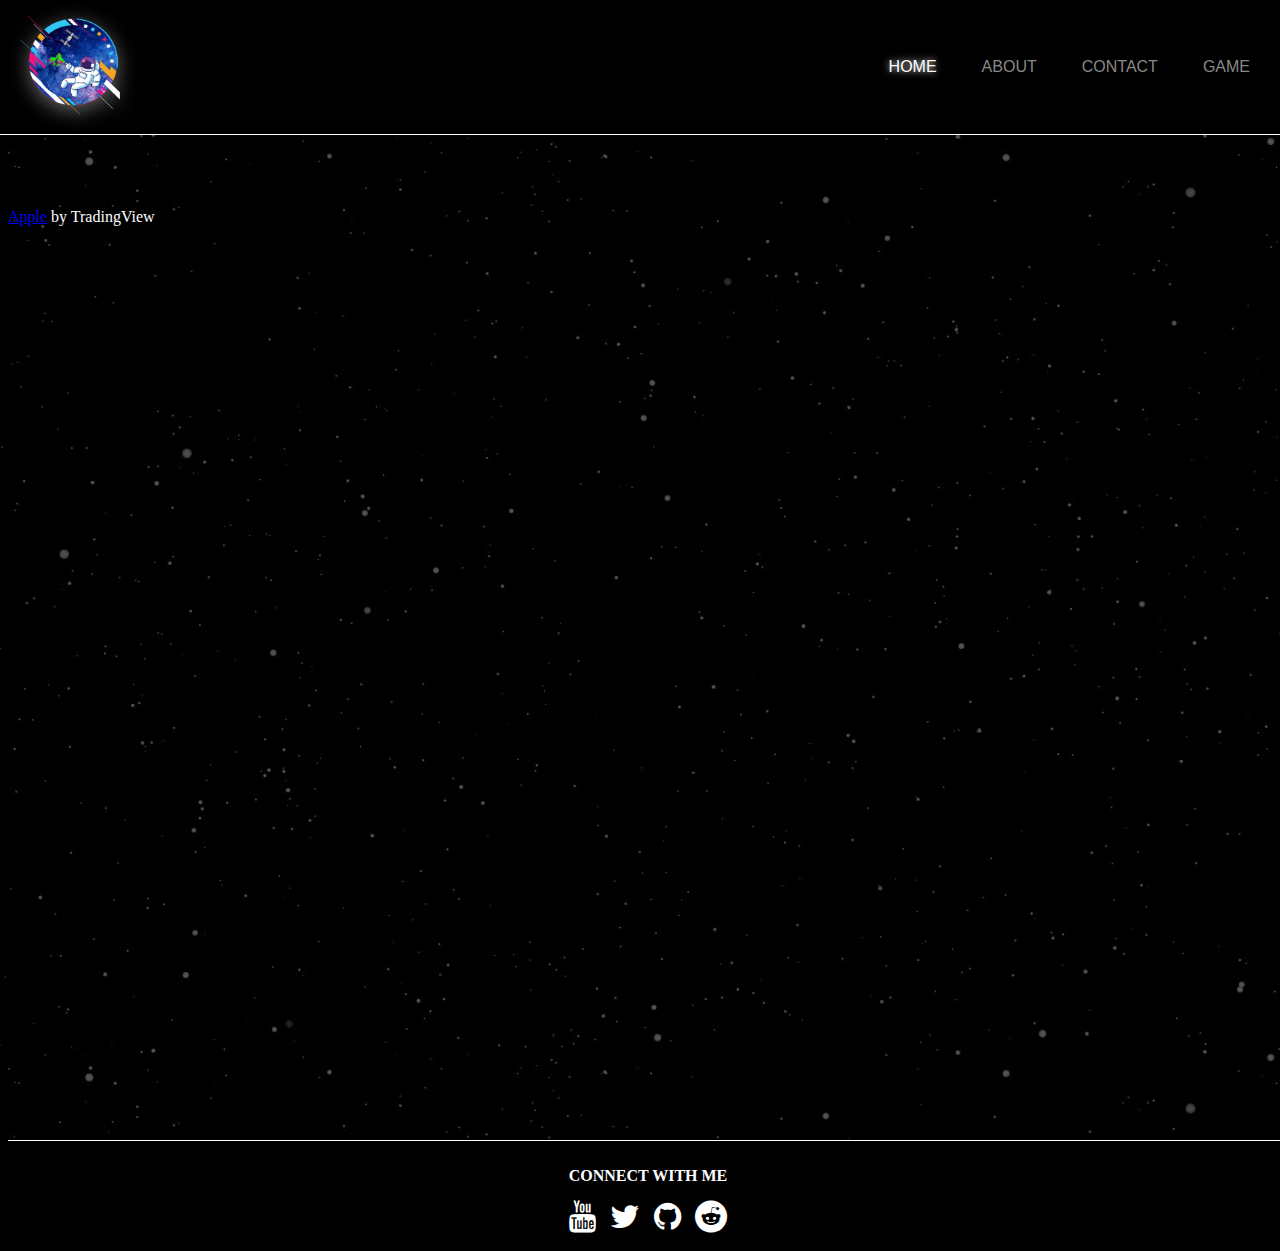
<file: index.html>
<!DOCTYPE html> 
<html>
<head>
    <meta charset="utf-8">
    <meta name="viewport" content="width=device-width, initial-scale=1">
    <title>Tic-Tac-Toe</title>
    <link rel="stylesheet" type="text/css" href="styles.css" />
    <link rel="icon" type="image/x-icon" href="Space_Logo.png">
    <link rel="preconnect" href="https://fonts.googleapis.com"> 
<link rel="preconnect" href="https://fonts.gstatic.com" crossorigin> 
<link href="https://fonts.googleapis.com/css2?family=Finger+Paint&display=swap" rel="stylesheet">
    <link rel="stylesheet" href="https://maxcdn.bootstrapcdn.com/font-awesome/4.4.0/css/font-awesome.min.css">
</head>
<body>
<div class="grid">
    <header>
        <nav class="nav">
      <div class="container">
        <div class="logo"><a href="index.html"><img src="Space_Logo.png"></img></a></div>
        <ul>
          <li><a href="index.html" class="current_page">Home</a></li>
          <li><a href="about.html" id="page">About</a></li>
          <li><a href="contact.html" id="page">Contact</a></li>
          <li><a href="game.html" id="page">Game</a></li>
        </ul>
      </div>
    </nav>
    </header>

    <main>
          <!-- TradingView Widget BEGIN -->
<!-- TradingView Widget BEGIN -->
<div class="tradingview-widget-container">
  <div id="tradingview_4fe66"></div>
  <div class="tradingview-widget-copyright"><a href="https://www.tradingview.com/symbols/AAPL/" rel="noopener" target="_blank"><span class="blue-text">Apple</span></a> by TradingView</div>
  <script type="text/javascript" src="https://s3.tradingview.com/tv.js"></script>
  <script type="text/javascript">
  new TradingView.MediumWidget(
  {
  "symbols": [
    [
      "Apple",
      "AAPL|1D"
    ],
    [
      "Google",
      "GOOGL|1D"
    ],
    [
      "Microsoft",
      "MSFT|1D"
    ],
    [
      "BTC/USDT",
      "BINANCE:BTCUSDT|1D"
    ],
    [
      "ETH/USDT",
      "BINANCE:ETHUSDT|1D"
    ]
  ],
  "chartOnly": false,
  "width": "100%",
  "height": "100%",
  "locale": "en",
  "colorTheme": "dark",
  "autosize": true,
  "showVolume": false,
  "hideDateRanges": false,
  "hideMarketStatus": false,
  "hideSymbolLogo": false,
  "scalePosition": "right",
  "scaleMode": "Normal",
  "fontFamily": "-apple-system, BlinkMacSystemFont, Trebuchet MS, Roboto, Ubuntu, sans-serif",
  "fontSize": "10",
  "noTimeScale": false,
  "valuesTracking": "1",
  "changeMode": "price-and-percent",
  "chartType": "line",
  "container_id": "tradingview_4fe66"
}
  );
  </script>
</div>
<!-- TradingView Widget END -->

    </main>
    <footer>
      <div class="footer">
        <p>CONNECT WITH ME</p>
        <div class="social-links">
          <span><a href="https://www.youtube.com"><i class="fa fa-youtube fa-2x"></i></a></span>
          <span><a href="https://twitter.com"><i class="fa fa-twitter fa-2x"></i></a></span>
          <span><a href="https://github.com/R1k1fly"><i class="fa fa-github fa-2x"></i></a></span>
          <span><a href="https://www.reddit.com"><i class="fa fa-reddit fa-2x"></i></a></span>
        </div>
      </div>
    </div>
 </footer> 
</div>
</body>
</html>
</file>
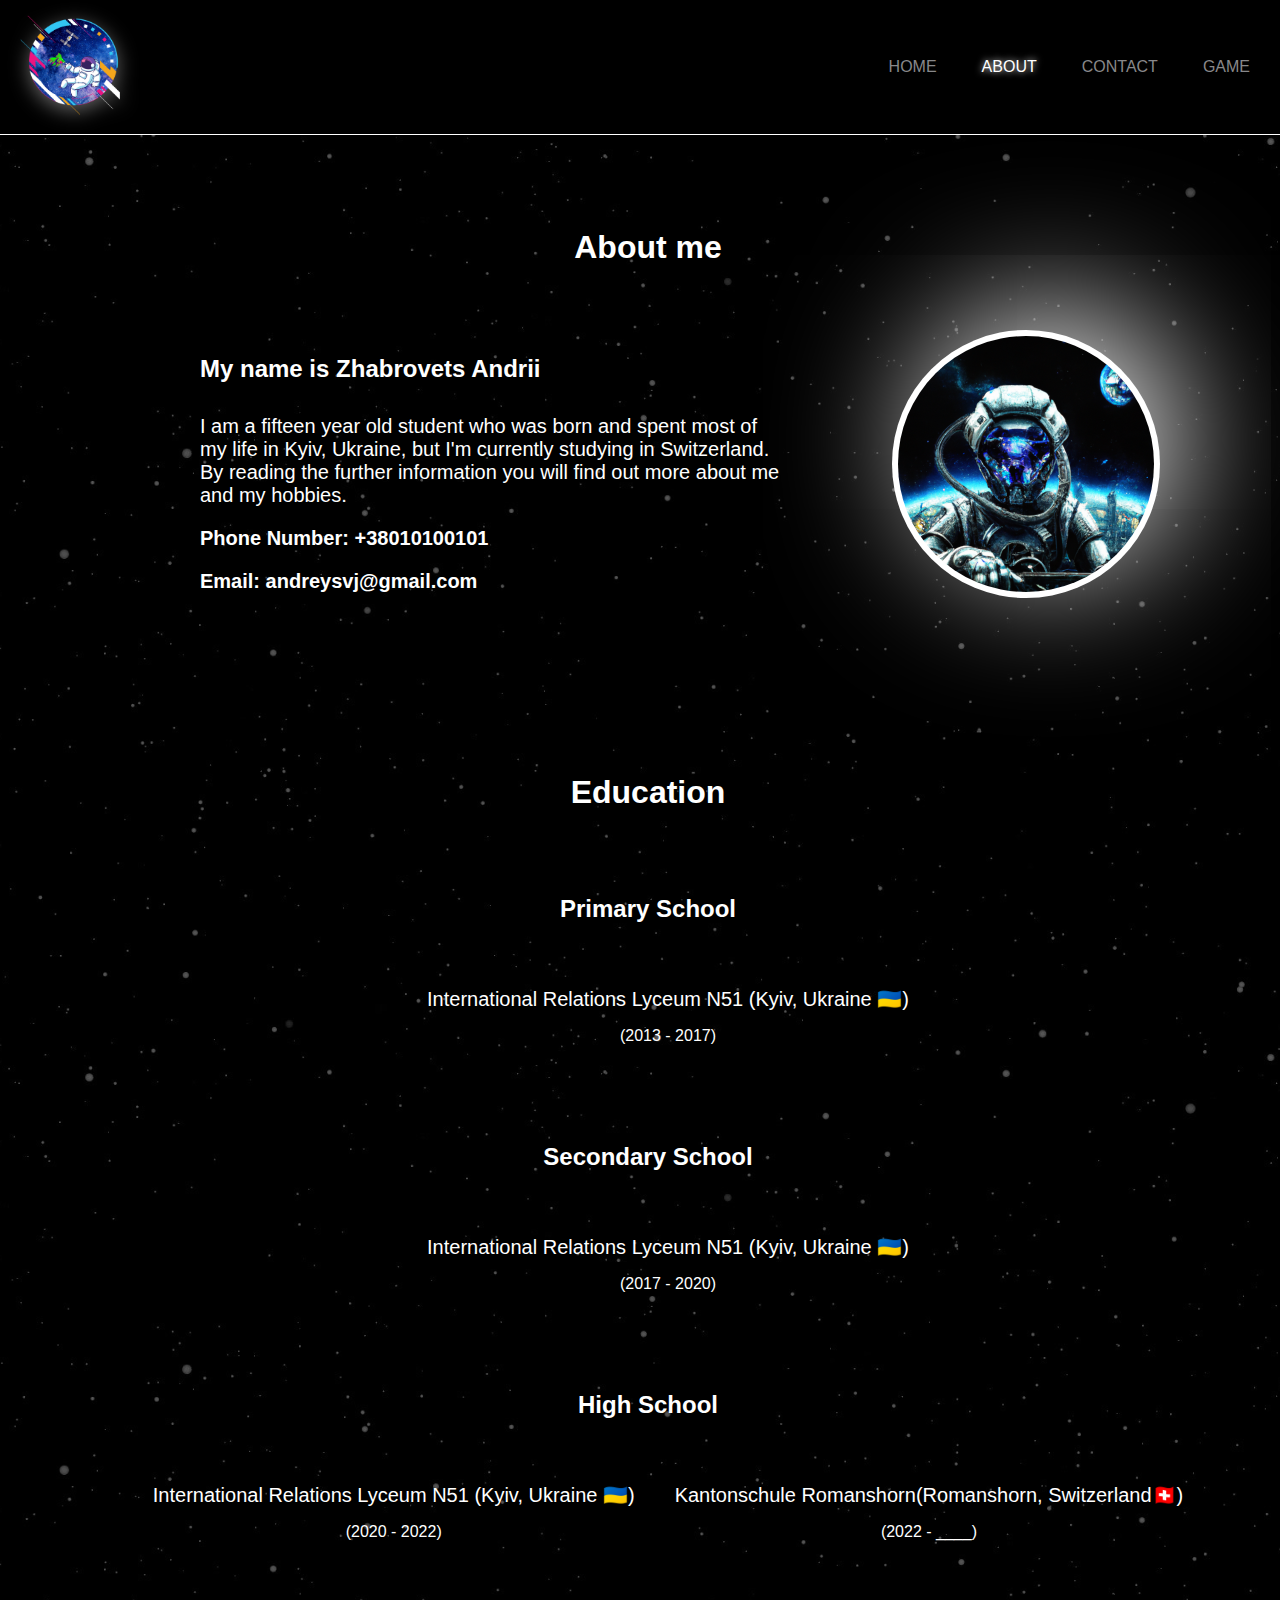
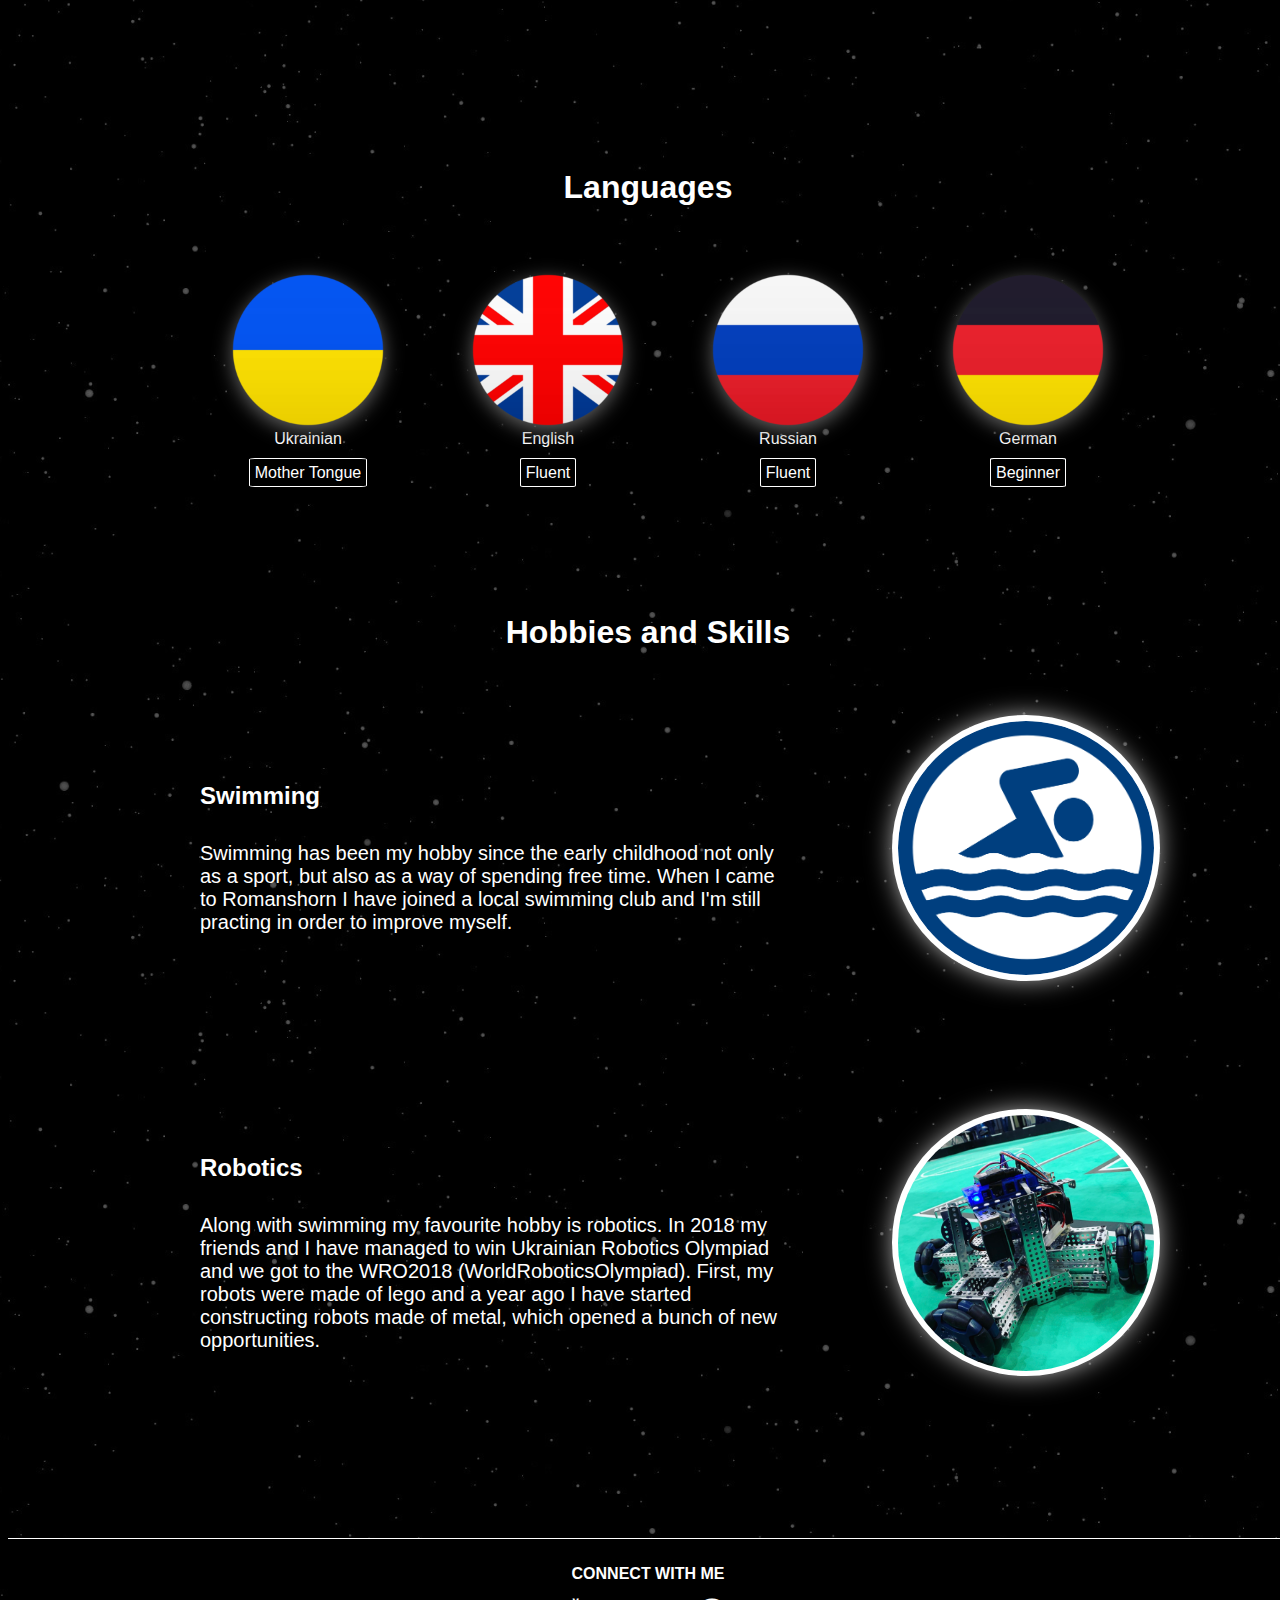
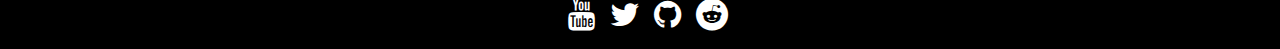
<file: about.html>
<!-- fantacydesigns.com-->
<!-- fantacy Designs Free Templets  -->
<!DOCTYPE html>
<html lang="en">
  <head>
    <meta charset="UTF-8" />
    <meta name="viewport" content="width=device-width, initial-scale=1.0" />
    <link rel="stylesheet" href="styles(about).css" />
    <link rel="stylesheet" href="https://maxcdn.bootstrapcdn.com/font-awesome/4.4.0/css/font-awesome.min.css">
    <title>Tic-Tact-Toe</title>
  </head>
<body>

 <header>
        <nav class="nav">
      <div class="container">
        <div class="logo"><a href="index.html"><img src="Space_Logo.png"></img></a></div>
        <ul>
          <li><a href="index.html" id="page">Home</a></li>
          <li><a href="about.html" class="current_page">About</a></li>
          <li><a href="contact.html" id="page">Contact</a></li>
          <li><a href="game.html" id="page">Game</a></li>
        </ul>
      </div>
    </nav>
    </header>

<div class="grid">
   

<main>
        <h1 id="label">About me</h1>
        <section id="intro" class="main">
                <div class="spotlight">
                  <div class="content">
                    <header class="about-header">
                      <h2>My name is Zhabrovets Andrii</h2>
                    </header>
                    <p>I am a fifteen year old student who was born and spent most of my life in Kyiv, Ukraine, but I'm currently studying in Switzerland. By reading the further information you will find out more about me and my hobbies.</p>
                    <p><strong>Phone Number: +38010100101</strong></p>
                    <p><strong>Email: andreysvj@gmail.com</strong></p>

                  </div>
                  <span class="image"><img src="spaceman_1.png" alt=""/></span>
                </div>
              </section>
</main>

<educ>
  <h1 id="label">Education</h1>
   <div class="educ-content">
    <div class="educ-container">
   <line-1 id="line">
      <h2 id="label">Primary School</h2>
              <ul>
          <li><a href="https://irl51.kiev.ua">International Relations Lyceum N51 (Kyiv, Ukraine 🇺🇦)</a><p>(2013 - 2017)</p></li>
        </ul>
   </line-1 >

    <line-2 id="line">
        <h2 id="label">Secondary School</h2>
                      <ul>
          <li><a href="https://irl51.kiev.ua">International Relations Lyceum N51 (Kyiv, Ukraine 🇺🇦)</a><p>(2017 - 2020)</p></li>
        </ul>
   </line-2>

      <line-3 id="line">
          <h2 id="label">High School</h2>
                        <ul>
          <li><a href="https://irl51.kiev.ua">International Relations Lyceum N51 (Kyiv, Ukraine 🇺🇦)</a><p>(2020 - 2022)</p></li>
          <li><a href="https://www.ksr.ch">Kantonschule Romanshorn(Romanshorn, Switzerland🇨🇭)</a><p>(2022 - ____)</p></li>
        </ul>
   </line-3>
 </div>
</div>
</educ>

<lang>
  <div class="language-grid">
    <h1 id="label">Languages</h1>
     <ul class="languages">
          <li class="ua_flag"><img src="flags/flag-ukraine.png"><a href="https://irl51.kiev.ua" >Ukrainian</a><p id="level"><span>Mother Tongue</span></p></li>

          <li class="uk_flag"><img src="flags/flag-uk.png"><a href="https://irl51.kiev.ua" >English</a><p id="level"><span>Fluent</span></p></li>

          <li class="ru_flag"><img src="flags/flag-russia.png"><a href="https://irl51.kiev.ua" >Russian</a><p id="level"><span>Fluent</span></p></li>

          <li class="de_flag"><img src="flags/flag-germany.png"><a href="https://irl51.kiev.ua" >German</a><p id="level"><span>Beginner</span></p></li>
        
      </ul>
    </div>
</lang>

<hobby>
        <h1 id="label">Hobbies and Skills</h1>
        <section id="info" class="hobbies">
                <div class="skills">
                  <div class="content">
                    <header class="mini-header">
                      <h2>Swimming</h2>
                    </header>
                    <p>Swimming has been my hobby since the early childhood not only as a sport, but also as a way of spending free time. When I came to Romanshorn I have joined a local swimming club and I'm still practing in order to improve myself.</p>

                  </div>
                  <span class="image"><img src="swimming.png" alt=""/></span>
                </div>
              </section>

        <section id="info" class="hobbies">
                <div class="skills">
                  <div class="content">
                    <header class="mini-header">
                      <h2>Robotics</h2>
                    </header>
                    <p>Along with swimming my favourite hobby is robotics. In 2018 my friends and I have managed to win Ukrainian Robotics Olympiad and we got to the WRO2018 (WorldRoboticsOlympiad). First, my robots were made of lego and a year ago I have started constructing robots made of metal, which opened a bunch of new opportunities.</p>
                  </div>
                  <span class="image"><img src="robotics_2.jpg" alt=""/></span>
                </div>
              </section>
</hobby>

<footer>
      <div class="footer">
        <p>CONNECT WITH ME</p>
        <div class="social-links">
          <span><a href="https://www.youtube.com"><i class="fa fa-youtube fa-2x"></i></a></span>
          <span><a href="https://twitter.com"><i class="fa fa-twitter fa-2x"></i></a></span>
          <span><a href="https://github.com/R1k1fly"><i class="fa fa-github fa-2x"></i></a></span>
          <span><a href="https://www.reddit.com"><i class="fa fa-reddit fa-2x"></i></a></span>
        </div>
      </div>
    </div>
 </footer> 


</div>


</body>
</html>
</file>
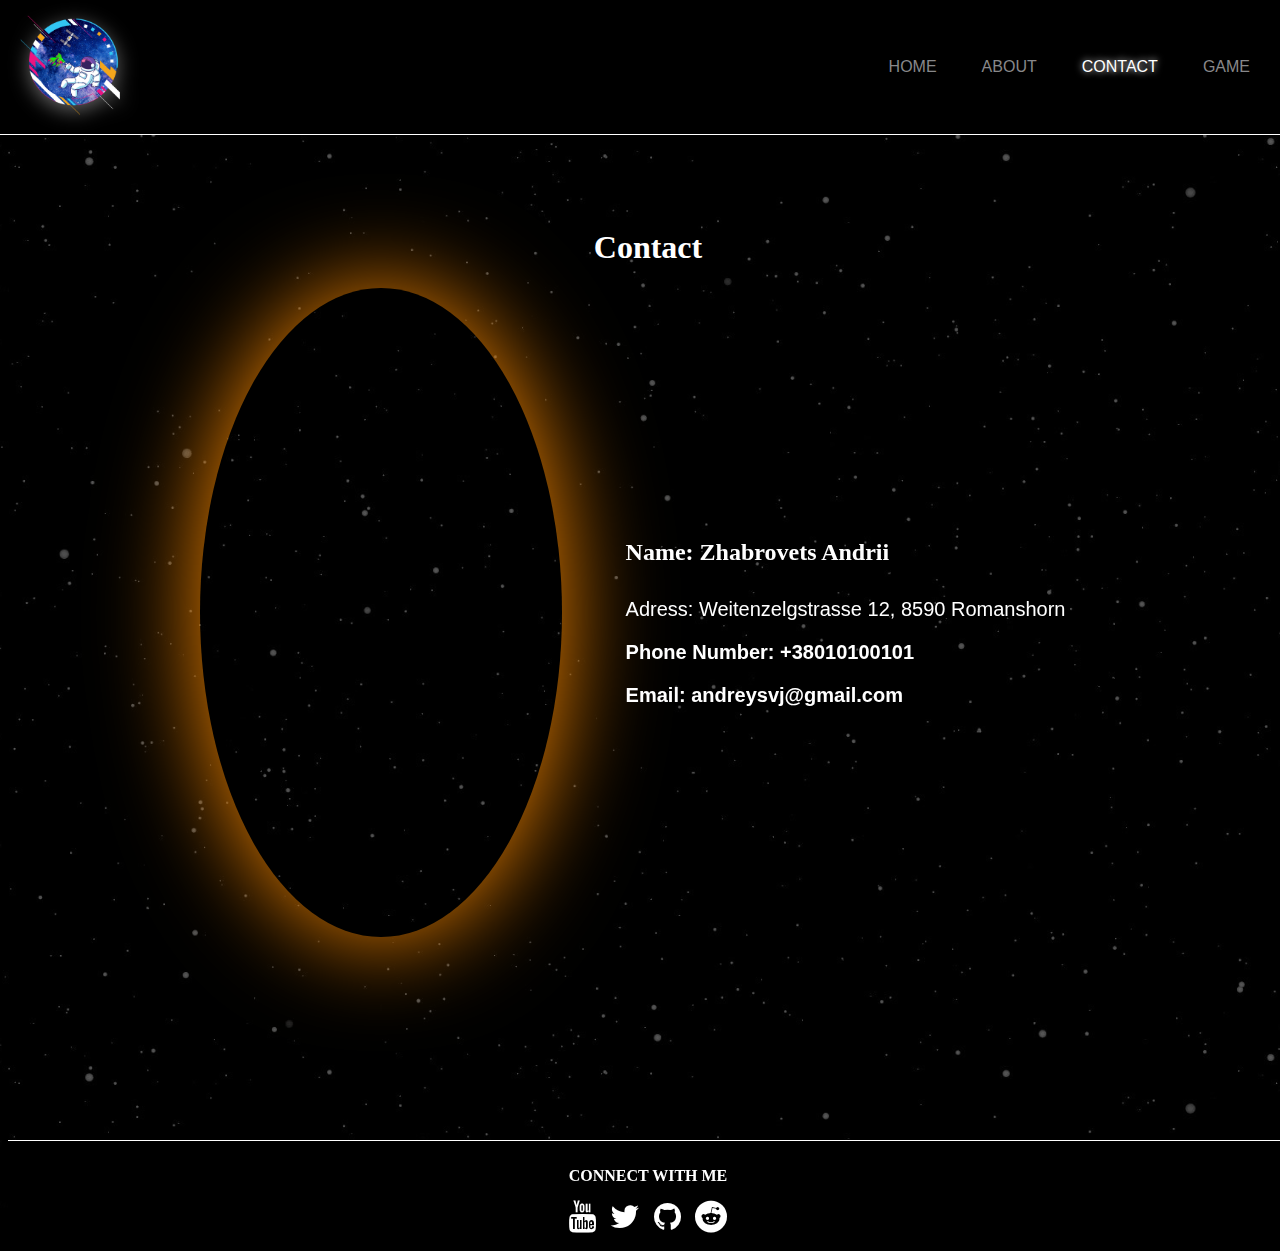
<file: contact.html>
<!DOCTYPE html> 
<html>
<head>
    <meta charset="utf-8">
    <meta name="viewport" content="width=device-width, initial-scale=1">
    <title>Tic-Tac-Toe</title>
    <link rel="stylesheet" type="text/css" href="styles(contact).css" />
    <link rel="icon" type="image/x-icon" href="Space_Logo.png">
    <link rel="preconnect" href="https://fonts.googleapis.com"> 
<link rel="preconnect" href="https://fonts.gstatic.com" crossorigin> 
<link href="https://fonts.googleapis.com/css2?family=Finger+Paint&display=swap" rel="stylesheet">
    <link rel="stylesheet" href="https://maxcdn.bootstrapcdn.com/font-awesome/4.4.0/css/font-awesome.min.css">
</head>
<body>
<div class="grid">
    <header>
        <nav class="nav">
      <div class="container">
        <div class="logo"><a href="index.html"><img src="Space_Logo.png"></img></a></div>
        <ul>
          <li><a href="index.html" id="page">Home</a></li>
          <li><a href="about.html" id="page">About</a></li>
          <li><a href="contact.html" class="current_page">Contact</a></li>
          <li><a href="game.html" id="page">Game</a></li>
        </ul>
      </div>
    </nav>
    </header>

    <main>
                <h1 id="label">Contact</h1>
        <section id="intro" class="main">
                <div class="spotlight">
                <iframe src="https://www.google.com/maps/embed?pb=!1m18!1m12!1m3!1d21537.05012594887!2d9.338382286801906!3d47.56523437494401!2m3!1f0!2f0!3f0!3m2!1i1024!2i768!4f13.1!3m3!1m2!1s0x479afd68a90ad591%3A0x1f84d64ed67113b9!2sRomanshorn!5e0!3m2!1sen!2sch!4v1669036138984!5m2!1sen!2sch" width="900" height="450" style="border:0;" allowfullscreen="" loading="lazy" referrerpolicy="no-referrer-when-downgrade"></iframe>

                  <div class="content">
                    <header class="about-header">
                      <h2>Name: Zhabrovets Andrii</h2>
                    </header>
                    <p>Adress: Weitenzelgstrasse 12, 8590 Romanshorn</p>
                    <p><strong>Phone Number: +38010100101</strong></p>
                    <p><strong>Email: andreysvj@gmail.com</strong></p>

                  </div>

                </div>
              </section>
    </main>
    <footer>
      <div class="footer">
        <p>CONNECT WITH ME</p>
        <div class="social-links">
          <span><a href="https://www.youtube.com"><i class="fa fa-youtube fa-2x"></i></a></span>
          <span><a href="https://twitter.com"><i class="fa fa-twitter fa-2x"></i></a></span>
          <span><a href="https://github.com/R1k1fly"><i class="fa fa-github fa-2x"></i></a></span>
          <span><a href="https://www.reddit.com"><i class="fa fa-reddit fa-2x"></i></a></span>
        </div>
      </div>
    </div>
 </footer> 
</div>
</body>
</html>
</file>
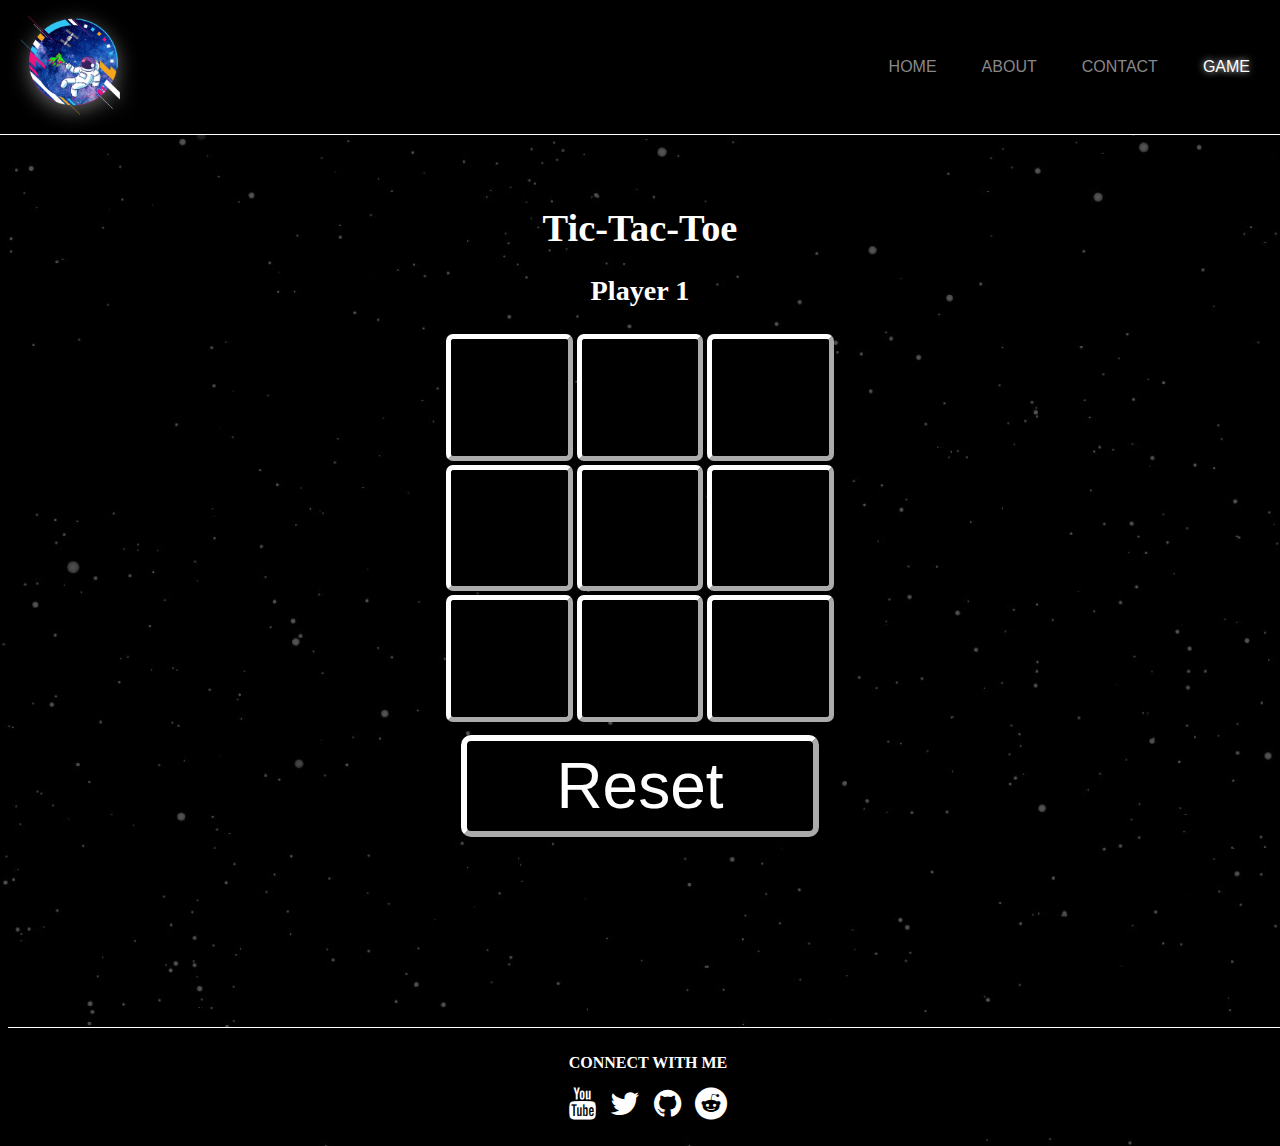
<file: game.html>
<!DOCTYPE html> 
<html>
<head>
    <meta charset="utf-8">
    <meta name="viewport" content="width=device-width, initial-scale=1">
    <title>Tic-Tac-Toe</title>
    <link rel="stylesheet" type="text/css" href="styles(game).css" />
    <link rel="icon" type="image/x-icon" href="Space_Logo.png">
    <link rel="preconnect" href="https://fonts.googleapis.com"> 
<link rel="preconnect" href="https://fonts.gstatic.com" crossorigin> 
<link href="https://fonts.googleapis.com/css2?family=Finger+Paint&display=swap" rel="stylesheet">
    <link rel="stylesheet" href="https://maxcdn.bootstrapcdn.com/font-awesome/4.4.0/css/font-awesome.min.css">
</head>
<body>

<header>
<nav class="nav">
      <div class="container">
        <div class="logo"><a href="index.html"><img src="Space_Logo.png"></img></a></div>
        <ul>
          <li><a href="index.html" id="page">Home</a></li>
          <li><a href="about.html" id="page">About</a></li>
          <li><a href="contact.html" id="page">Contact</a></li>
          <li><a href="game.html" class="current_page">Game</a></li>
        </ul>
      </div>
    </nav>
</header>
<!-- <main> -->
<div id="main-content">
<h1>Tic-Tac-Toe</h1>
<h2 id="player">Player 1</h2>
<div class="game-grid">
<table>
  <tr>
    <td><button onclick="change_text('box_1')" class="grid-item" id="box_1"></div></button></td>
    <td><button onclick="change_text('box_2')" class="grid-item" id="box_2"></button></td>
    <td><button onclick="change_text('box_3')" class="grid-item" id="box_3"></button></td>
  </tr>
    <tr>
    <td><button onclick="change_text('box_4')" class="grid-item" id="box_4"></button></td>
    <td><button onclick="change_text('box_5')" class="grid-item" id="box_5"></button></td>
    <td><button onclick="change_text('box_6')" class="grid-item" id="box_6"></button></td>
  </tr>
    <tr>
    <td><button onclick="change_text('box_7')" class="grid-item" id="box_7"></button></td>
    <td><button onclick="change_text('box_8')" class="grid-item" id="box_8"></button></td>
    <td><button onclick="change_text('box_9')" class="grid-item" id="box_9"></button></td>
  </tr>
</table>
</div>
<div class="wrapper">
  <button onclick="reset()" id="reset_button">Reset</button>
</div>
</div>
<!-- </main>
</div> -->
<!-- </div>
</div> -->

 <script src="main.js" defer></script>


 <footer>
      <div class="footer">
        <p>CONNECT WITH ME</p>
        <div class="social-links">
          <span><a href="https://www.youtube.com"><i class="fa fa-youtube fa-2x"></i></a></span>
          <span><a href="https://twitter.com"><i class="fa fa-twitter fa-2x"></i></a></span>
          <span><a href="https://github.com/R1k1fly"><i class="fa fa-github fa-2x"></i></a></span>
          <span><a href="https://www.reddit.com"><i class="fa fa-reddit fa-2x"></i></a></span>
        </div>
      </div>
    </div>
 </footer> 
</body>
</html>
</file>
<file: styles.css>
/*Code for the footer starts here*/

.logo{
  left: 0;
  z-index: 600;
  margin-top: 5px;
  margin-bottom: 5px;
}
.logo img{
transition: all 0.4s ease-in-out;
width: 100px;
height: 100px;
padding: 10px 20px;
filter: drop-shadow(0px 5px 10px rgba(100, 100, 100, 1));
}

.logo img:hover{
transform: rotate(-10deg) scale(1.1);
filter: drop-shadow(0px 0px 20px rgba(100, 100, 100, 1));
}

.nav{
  position: fixed;
  top: 0;
  left: 0;
  right: 0;
  max-width: 100%;
  margin: 0 auto;
  background-color: black;
/*  background-image: url("https://external-content.duckduckgo.com/iu/?u=https%3A%2F%2Fthumbs.gfycat.com%2FFaithfulSlowCoelacanth-max-1mb.gif&f=1&nofb=1&ipt=9894166c1a80bd8f19f853558b738a6230624402c9a7acd123df97637bf63432&ipo=images"); */
/*  background-repeat: no-repeat;
    background-size: cover;*/
  background-position: center center;
  border-bottom:1px white solid;
}


.current_page{
  text-decoration: none;
  padding: 7px 15px;
  margin-right: 15px;
  transition: all 0.3s ease-in-out;
  font-family: 'Arial', serif;
  font-size: 16px;
  text-transform: uppercase;
  color: white;
  text-shadow: 0px 0px 7px white;
}

#page {
  text-decoration: none;
  padding: 7px 15px;
  margin-right: 15px;
  transition: all 0.3s ease-in-out;
  font-family: 'Arial', serif;
  font-size: 16px;
  color: #88888a;
  text-transform: uppercase;

}

.current_page:hover{
color:white;
border-bottom:1.5px solid white;
}

#page:hover{
color:white;
border-bottom:1.5px solid white;
}

.nav .container {
  display: flex;
  justify-content: space-between;
  transition: all 0.3s ease-in-out;
}

.nav ul {
  display: flex;
  list-style-type: none;
  align-items: center;
  justify-content: center;
}


/*Code for the header ends here*/



html{
  align-content: center; 
  background-color: black;
  background-size: cover;
  color: white;
  background-image: url("backgrounds/header_background.png"); 
  background-position: center center;
  min-height: 100%;
}

#label{ 
  text-align: center;
}




.grid{
  display: grid;
  grid-template-columns: 1fr 1fr 1fr;
  grid-template-rows: 900px 100px;
  height: 100vh;
  width: 100%;
  margin: 0 auto;
  gap: 40px 0px;
}

main{
  margin-top: 200px;
  grid-column: 1/span 3;
  grid-row: 1/1;
}


footer {
  background-color: black;
  height: 100px;
  padding-top: 10px;
  border-top:1px white solid;
  width: 100vw;
  margin-top: 15%;
  grid-column: 1/span 3;
  grid-row: 2/2;
}

.footer p {
  color: white;
  font-weight: bold;
  font-size: 16px;
  text-align: center;
}

.social-links{
  text-align: center;
}

.social-links a {
  align-items: center;
  color: white;
  padding: 0px 5px 0px 5px;
}

.social-links a:hover {
    text-shadow: 0px 0px 7px white;
  -webkit-transition: all 0.2s ease-in-out;
  -o-transition: all 0.2s ease-in-out;
  -ms-transition: all 0.2s ease-in-out;
  -moz-transition: all 0.2s ease-in-out;
  transition: all 0.2s ease-in-out;
}


@media screen and (max-width: 980px) {

.grid{
  display: grid;
  grid-template-columns: 1fr 1fr 1fr;
  grid-template-rows: 400px 100px;
  height: 100vh;
  width: 100%;
  margin: 0 auto;
  gap: 40px 0px;
}


footer {
  background-color: black;
  height: 100px;
  padding-top: 10px;
  border-top:1px white solid;
  width: 100vw;
  margin-top: 90%;
}

.current_page{
  text-decoration: none;
  padding: 7px 10px;
  margin-right: 10px;
  transition: all 0.3s ease-in-out;
  font-family: 'Arial', serif;
  font-size: 14px;
  text-transform: uppercase;
  color: white;
  text-shadow: 0px 0px 7px white;
}

#page {
  text-decoration: none;
  padding: 7px 10px;
  margin-right: 20px;
  transition: all 0.3s ease-in-out;
  font-family: 'Arial', serif;
  font-size: 14px;
  color: #88888a;
  text-transform: uppercase;

}


 @media screen and (max-width: 500px) {

.grid{
  display: grid;
  grid-template-columns: 1fr 1fr 1fr;
  grid-template-rows: 400px 100px;
  height: 100vh;
  width: 100%;
  margin: 0 auto;
  gap: 40px 0px;
}


footer {
  background-color: black;
  height: 100px;
  padding-top: 10px;
  border-top:1px white solid;
  width: 100vw;
  margin-top: 100%;
}

 .current_page{
  text-decoration: none;
  padding: 7px 5px;
  margin-right: 20px;
  transition: all 0.3s ease-in-out;
  font-family: 'Arial', serif;
  font-size: 10px;
  text-transform: uppercase;
  color: white;
  text-shadow: 0px 0px 7px white;
}

#page {
  text-decoration: none;
  padding: 7px 2px;
  margin-right: 20px;
  transition: all 0.3s ease-in-out;
  font-family: 'Arial', serif;
  font-size: 10px;
  color: #88888a;
  text-transform: uppercase;

}

.nav ul{
  margin-right: 60px;
}



}
</file>
<file: styles(about).css>
/*Code for the header starts here*/

.logo{
  left: 0;
  z-index: 600;
  margin-top: 5px;
  margin-bottom: 5px;
}
.logo img{
transition: all 0.4s ease-in-out;
width: 100px;
height: 100px;
padding: 10px 20px;
filter: drop-shadow(0px 5px 10px rgba(100, 100, 100, 1));
}

.logo img:hover{
transform: rotate(-10deg) scale(1.1);
filter: drop-shadow(0px 0px 20px rgba(100, 100, 100, 1));
}

.nav{
  position: fixed;
  top: 0;
  left: 0;
  right: 0;
    z-index: 99;
  max-width: 100%;
  margin: 0 auto;
  background-color: black;
/*  background-image: url("https://external-content.duckduckgo.com/iu/?u=https%3A%2F%2Fthumbs.gfycat.com%2FFaithfulSlowCoelacanth-max-1mb.gif&f=1&nofb=1&ipt=9894166c1a80bd8f19f853558b738a6230624402c9a7acd123df97637bf63432&ipo=images"); */
/*  background-repeat: no-repeat;
    background-size: cover;*/
  background-position: center center;
  border-bottom:1px white solid;
}

strong {
  text-decoration: none;
}
.current_page{
  text-decoration: none;
  padding: 7px 15px;
  margin-right: 15px;
  transition: all 0.3s ease-in-out;
  font-family: 'Arial', serif;
  font-size: 16px;
  text-transform: uppercase;
  color: white;
  text-shadow: 0px 0px 7px white;
}

#page {
  text-decoration: none;
  padding: 7px 15px;
  margin-right: 15px;
  transition: all 0.3s ease-in-out;
  font-family: 'Arial', serif;
  font-size: 16px;
  color: #88888a;
  text-transform: uppercase;

}

#label{
  font-size: auto;

}

.current_page:hover{
color:white;
border-bottom:1.5px solid white;
}

#page:hover{
color:white;
border-bottom:1.5px solid white;
}

.nav .container {
  display: flex;
  justify-content: space-between;
  transition: all 0.3s ease-in-out;
}

.nav ul {
  display: flex;
  list-style-type: none;
  align-items: center;
  justify-content: center;
}


/*Code for the header ends here*/



html{
  align-content: center; 
  background-color: black;
  background-size: cover;
  color: white;
  background-image: url("backgrounds/header_background.png"); 
/*  background-repeat: no-repeat;*/
  background-position: center center;
  min-height: 100%;
  font-family: 'Arial', serif;
}

#label{ 
  text-align: center;
  margin-bottom: 5%;

}

#error_404{
  text-align: center;
}
#error_404 img{
text-align: center;
width: 50%;
height: 50%;
}



.grid{
  display: grid;
  grid-template-columns: 1fr 1fr 1fr 1fr;
  grid-template-rows: 700px 950px 200px 1100px;
  height: 100vh;
  width: 100%;
  margin: 0 auto;
  gap: 5vh 0px;
}

main{
    margin-top: 200px;
  grid-column: 1/span 4;
  grid-row: 1/1;

}

educ{


  grid-column: 1/span 4;
  grid-row: 2/2;
}


lang{

  grid-column: 1/span 4;
  grid-row: 3/3;

}

footer {
  background-color: black;
  height: 100px;
  padding-top: 10px;
  border-top:1px white solid;
  width: 100vw;

}

hobby{
    margin-top: 200px;
  grid-column: 1/span 4;
  grid-row: 4/4;

}

.educ-content{

      display: -moz-flex;
    display: -webkit-flex;
    display: -ms-flex;
    display: flex;
}

.educ-container{
-moz-flex: 1;
-webkit-flex: 1;
-ms-flex: 1;
flex: 1;

}


#info {
      margin-bottom: 10%;
}

  .spotlight {
    display: -moz-flex;
    display: -webkit-flex;
    display: -ms-flex;
    display: flex;
    -moz-align-items: center;
    -webkit-align-items: center;
    -ms-align-items: center;
    align-items: center;
    margin-left: 15%;
    margin-right: 10%;

  }

    .spotlight .content {
      -moz-flex: 1;
      -webkit-flex: 1;
      -ms-flex: 1;
      flex: 1;
          margin-right: 5%;
    }

      .spotlight .content > :last-child {
        margin-bottom: 0;
      }

      .spotlight .content header.about-header {
        margin: 0 0 2em 0;
      }

    .spotlight .image {
      display: inline-block;
      margin-left: 4em;
      padding: 0.3em;
      border-radius: 100%;
/*              box-shadow: 20px -20px 150px;*/
              background-color: white;
             border: 1px solid;
    border-color: rgba(255, 255, 255, 0.35);

    }

      .spotlight .image img {
        display: block;
        border-radius: 100%;
box-shadow: 25px -25px 150px white;
 transition: all 0.3s ease-in-out;
        width: 16em;
      }

.spotlight p{
    font-family: 'Arial', serif;
  font-size: 20px;
}


            .spotlight .image img:hover {
        display: block;
        border-radius: 100%;
        box-shadow: 0px 0px 150px darkgoldenrod;
        border-color: none;
      }


/*Education Section starts */

.educ-content{
  display: flex;
  list-style-type: none;
  text-align: center;
  justify-content: center;

}

#line ul li a p{
  text-align: center;
}

#line ul{
  display: flex;
  list-style-type: none;
  align-items: center;
  justify-content: center;
    text-align: center;
}

#line ul li a{
      text-decoration: none;
          padding: 0px 20px;
  color: white;
  font-family: 'Arial', serif;
  font-size: 20px;


}

#line li{
  margin-bottom: 5%;
}

/*Language Section starts */
.ua_flag a{

  padding: 0px 40px;
  text-decoration: none;
  color: white;
  font-family: 'Arial', serif;
  font-size: 16px;

}

.uk_flag a{
  padding: 0px 40px;
  text-decoration: none;
  color: white;
  font-family: 'Arial', serif;
  font-size: 16px;

}

.ru_flag a{
  padding: 0px 40px;
  text-decoration: none;
  color: white;
  font-family: 'Arial', serif;
  font-size: 16px;

}

.de_flag a{
  padding: 0px 40px;
  text-decoration: none;
  color: white;
  font-family: 'Arial', serif;
  font-size: 16px;

}

.ua_flag img{

    padding: 0px 40px;
         display: block;
          width: 10em;
filter: drop-shadow(0px 5px 10px rgba(100, 100, 100, 1));

}

.uk_flag img{
    padding: 0px 40px;
         display: block;
          width: 10em;
filter: drop-shadow(0px 5px 10px rgba(100, 100, 100, 1));

}

.ru_flag img{
    padding: 0px 40px;
         display: block;
          width: 10em;
filter: drop-shadow(0px 5px 10px rgba(100, 100, 100, 1));
}

.de_flag img{
    padding: 0px 40px;
         display: block;
          width: 10em;
filter: drop-shadow(0px 5px 10px rgba(100, 100, 100, 1));
}

.languages{

  display: flex;
  list-style-type: none;
  align-items: center;
  justify-content: center;
  text-align: center;

}

.languages p span{

background-color: black;
color: white;
border: 1px white solid;
padding: 5px 5px 5px 5px;
border-radius: 5%;

}




  .skills {
    display: -moz-flex;
    display: -webkit-flex;
    display: -ms-flex;
    display: flex;
    -moz-align-items: center;
    -webkit-align-items: center;
    -ms-align-items: center;
    align-items: center;
    margin: 0 0 2em 0;
    margin-left: 15%;
    margin-right: 10%;
  }

.skills p{
    font-family: 'Arial', serif;
  font-size: 20px;
}
    .skills .content {
      -moz-flex: 1;
      -webkit-flex: 1;
      -ms-flex: 1;
      flex: 1;
          margin-right: 5%;
    }

      .skills .content > :last-child {
        margin-bottom: 0;
      }

      .skills .content header.mini-header {
        margin: 0 0 2em 0;
      }

    .skills .image {
      display: inline-block;
      margin-left: 4em;
      padding: 0.3em;
      border-radius: 100%;
              background-color: white;
             border: 1px solid;
            border-color: rgba(255, 255, 255, 0.35);

    }

      .skills .image img {
        display: block;
        border-radius: 100%;
box-shadow: 0px 0px 30px white;
 transition: all 0.3s ease-in-out;
        width: 16em;
      }
   







/* footer styles */



footer p {
  color: white;
  font-weight: bold;
  font-size: 16px;
  text-align: center;
}

.social-links{
  text-align: center;
}

.social-links a {
  align-items: center;
  color: white;
  padding: 0px 5px 0px 5px;
}

.social-links a:hover {
    text-shadow: 0px 0px 7px white;
  -webkit-transition: all 0.2s ease-in-out;
  -o-transition: all 0.2s ease-in-out;
  -ms-transition: all 0.2s ease-in-out;
  -moz-transition: all 0.2s ease-in-out;
  transition: all 0.2s ease-in-out;
}


@media screen and (max-width: 980px) {


.current_page{
  text-decoration: none;
  padding: 7px 10px;
  margin-right: 10px;
  transition: all 0.3s ease-in-out;
  font-family: 'Arial', serif;
  font-size: 14px;
  text-transform: uppercase;
  color: white;
  text-shadow: 0px 0px 7px white;
}

#page {
  text-decoration: none;
  padding: 7px 10px;
  margin-right: 10px;
  transition: all 0.3s ease-in-out;
  font-family: 'Arial', serif;
  font-size: 14px;
  color: #88888a;
  text-transform: uppercase;

}

.languages img{
      padding: 0px 25px;
      display: block;
      width: 7em;
}
.grid{
  display: grid;
  grid-template-columns: 1fr 1fr 1fr 1fr;
  grid-template-rows: 900px 700px 100px 1400px;
}

      .spotlight {
        -moz-flex-direction: column-reverse;
        -webkit-flex-direction: column-reverse;
        -ms-flex-direction: column-reverse;
        flex-direction: column-reverse;
        text-align: center;
      }

        .spotlight .content {
          -moz-flex: 0 1 auto;
          -webkit-flex: 0 1 auto;
          -ms-flex: 0 1 auto;
          flex: 0 1 auto;
          width: 100%;
        }

          .spotlight .content header.major h2:after {
            margin-left: auto;
            margin-right: auto;
          }


        .spotlight .image {
          -moz-flex: 0 1 auto;
          -webkit-flex: 0 1 auto;
          -ms-flex: 0 1 auto;
          flex: 0 1 auto;
          margin-left: 0;
          margin-bottom: 2em;
        }


        .skills {
        -moz-flex-direction: column-reverse;
        -webkit-flex-direction: column-reverse;
        -ms-flex-direction: column-reverse;
        flex-direction: column-reverse;
        text-align: center;
      }

        .skills .content {
          -moz-flex: 0 1 auto;
          -webkit-flex: 0 1 auto;
          -ms-flex: 0 1 auto;
          flex: 0 1 auto;
          width: 100%;
        }

          .skills .content header.mini-header h2:after {
            margin-left: auto;
            margin-right: auto;
          }

          .skills .content .actions {
            -moz-justify-content: center;
            -webkit-justify-content: center;
            -ms-justify-content: center;
            justify-content: center;
            width: calc(100% + 1em);
          }

        .skills .image {
          -moz-flex: 0 1 auto;
          -webkit-flex: 0 1 auto;
          -ms-flex: 0 1 auto;
          flex: 0 1 auto;
          margin-left: 0;
          margin-bottom: 2em;
        }

    }

 @media screen and (max-width: 500px) {




 .current_page{
  text-decoration: none;
  padding: 7px 5px;
  margin-right: 20px;
  transition: all 0.3s ease-in-out;
  font-family: 'Arial', serif;
  font-size: 10px;
  text-transform: uppercase;
  color: white;
  text-shadow: 0px 0px 7px white;
}

#page {
  text-decoration: none;
  padding: 7px 5px;
  margin-right: 20px;
  transition: all 0.3s ease-in-out;
  font-family: 'Arial', serif;
  font-size: 10px;
  color: #88888a;
  text-transform: uppercase;

}

.nav ul{
  margin-right: 60px;
}

#line ul li a{
      text-decoration: none;
          padding: 0px 20px;
  color: white;
  font-family: 'Arial', serif;
  font-size: 15px;


}

.languages img{
      padding: 0px 20px;
      display: block;
      width: 4em;
}

.languages a{
    padding: 0px 20px;
  text-decoration: none;
  color: white;
  font-family: 'Arial', serif;
  font-size: 12px;
}

.languages p span{

background-color: black;
color: white;
border: 1px white solid;
padding: 5px 5px 5px 5px;
border-radius: 5%;
font-family: 'Arial', serif;
font-size: 10px;

}
.grid{
  display: grid;
  grid-template-columns: 1fr 1fr 1fr 1fr;
  grid-template-rows: 1000px 800px 200px 1500px;
  width: 100vw;
}

      .spotlight {
        -moz-flex-direction: column-reverse;
        -webkit-flex-direction: column-reverse;
        -ms-flex-direction: column-reverse;
        flex-direction: column-reverse;
        text-align: center;
      }

.spotlight p{
    font-family: 'Arial', serif;
  font-size: 15px;
}

        .spotlight .content {
          -moz-flex: 0 1 auto;
          -webkit-flex: 0 1 auto;
          -ms-flex: 0 1 auto;
          flex: 0 1 auto;
          width: 100%;
        }

          .spotlight .content header.major h2:after {
            margin-left: auto;
            margin-right: auto;
          }

        .spotlight .image {
          -moz-flex: 0 1 auto;
          -webkit-flex: 0 1 auto;
          -ms-flex: 0 1 auto;
          flex: 0 1 auto;
          margin-left: 0;
          margin-bottom: 2em;
        }


        .skills {
        -moz-flex-direction: column-reverse;
        -webkit-flex-direction: column-reverse;
        -ms-flex-direction: column-reverse;
        flex-direction: column-reverse;
        text-align: center;
      }

        .skills .content {
          -moz-flex: 0 1 auto;
          -webkit-flex: 0 1 auto;
          -ms-flex: 0 1 auto;
          flex: 0 1 auto;
          width: 100%;
        }

          .skills .content header.mini-header h2:after {
            margin-left: auto;
            margin-right: auto;
          }



        .skills .image {
          -moz-flex: 0 1 auto;
          -webkit-flex: 0 1 auto;
          -ms-flex: 0 1 auto;
          flex: 0 1 auto;
          margin-left: 0;
          margin-bottom: 2em;
        }



}
</file>
<file: styles(contact).css>
/*Code for the footer starts here*/

.logo{
  left: 0;
  z-index: 600;
  margin-top: 5px;
  margin-bottom: 5px;
}
.logo img{
transition: all 0.4s ease-in-out;
width: 100px;
height: 100px;
padding: 10px 20px;
filter: drop-shadow(0px 5px 10px rgba(100, 100, 100, 1));
}

.logo img:hover{
transform: rotate(-10deg) scale(1.1);
filter: drop-shadow(0px 0px 20px rgba(100, 100, 100, 1));
}

.nav{
  position: fixed;
  top: 0;
  left: 0;
  right: 0;
  max-width: 100%;
  margin: 0 auto;
  background-color: black;
/*  background-image: url("https://external-content.duckduckgo.com/iu/?u=https%3A%2F%2Fthumbs.gfycat.com%2FFaithfulSlowCoelacanth-max-1mb.gif&f=1&nofb=1&ipt=9894166c1a80bd8f19f853558b738a6230624402c9a7acd123df97637bf63432&ipo=images"); */
/*  background-repeat: no-repeat;
    background-size: cover;*/
  background-position: center center;
  border-bottom:1px white solid;
}


.current_page{
  text-decoration: none;
  padding: 7px 15px;
  margin-right: 15px;
  transition: all 0.3s ease-in-out;
  font-family: 'Arial', serif;
  font-size: 16px;
  text-transform: uppercase;
  color: white;
  text-shadow: 0px 0px 7px white;
}

#page {
  text-decoration: none;
  padding: 7px 15px;
  margin-right: 15px;
  transition: all 0.3s ease-in-out;
  font-family: 'Arial', serif;
  font-size: 16px;
  color: #88888a;
  text-transform: uppercase;

}

.current_page:hover{
color:white;
border-bottom:1.5px solid white;
}

#page:hover{
color:white;
border-bottom:1.5px solid white;
}

.nav .container {
  display: flex;
  justify-content: space-between;
  transition: all 0.3s ease-in-out;
}

.nav ul {
  display: flex;
  list-style-type: none;
  align-items: center;
  justify-content: center;
}


/*Code for the header ends here*/



html{
  align-content: center; 
  background-color: black;
  background-size: cover;
  color: white;
  background-image: url("backgrounds/header_background.png"); 
  background-position: center center;
  min-height: 100%;
}

#label{ 
  text-align: center;
}

#error_404{
  text-align: center;
}
#error_404 img{
text-align: center;
width: 50%;
height: 50%;
}



.grid{
  display: grid;
  grid-template-columns: 1fr 1fr 1fr;
  grid-template-rows: 900px 100px;
  height: 100vh;
  width: 100%;
  margin: 0 auto;
  gap: 40px 0px;
}

main{
  margin-top: 200px;
  grid-column: 1/span 3;
  grid-row: 1/1;
}

 .spotlight {
    display: -moz-flex;
    display: -webkit-flex;
    display: -ms-flex;
    display: flex;
    -moz-align-items: center;
    -webkit-align-items: center;
    -ms-align-items: center;
    align-items: center;
    margin-left: 15%;
    margin-right: 10%;

  }

    .spotlight .content {
      -moz-flex: 1;
      -webkit-flex: 1;
      -ms-flex: 1;
      flex: 1;
          margin-right: 5%;
    }

      .spotlight .content > :last-child {
        margin-bottom: 0;
      }

      .spotlight .content header.about-header {
        margin: 0 0 2em 0;
      }



      .spotlight iframe {
          margin-right: 4em;
        padding: 0.3em;
        display: block;
        border-radius: 90%;
        box-shadow: 0px 0px 100px darkorange;
        transition: all 0.3s ease-in-out;
        width: 22em;
        height: 40em;
      }

.spotlight p{
    font-family: 'Arial', serif;
  font-size: 20px;
}






footer {
  background-color: black;
  height: 100px;
  padding-top: 10px;
  border-top:1px white solid;
  width: 100vw;
  margin-top: 15%;
  grid-column: 1/span 3;
  grid-row: 2/2;
}

.footer p {
  color: white;
  font-weight: bold;
  font-size: 16px;
  text-align: center;
}

.social-links{
  text-align: center;
}

.social-links a {
  align-items: center;
  color: white;
  padding: 0px 5px 0px 5px;
}

.social-links a:hover {
    text-shadow: 0px 0px 7px white;
  -webkit-transition: all 0.2s ease-in-out;
  -o-transition: all 0.2s ease-in-out;
  -ms-transition: all 0.2s ease-in-out;
  -moz-transition: all 0.2s ease-in-out;
  transition: all 0.2s ease-in-out;
}




@media screen and (max-width: 980px) {

.grid{
  display: grid;
  grid-template-columns: 1fr 1fr 1fr;
  grid-template-rows: 700px 100px;
  height: 100vh;
  width: 100%;
  margin: 0 auto;
  gap: 40px 0px;
}


footer {
  background-color: black;
  height: 100px;
  padding-top: 10px;
  border-top:1px white solid;
  width: 100vw;
  margin-top: 90%;
}

.current_page{
  text-decoration: none;
  padding: 7px 10px;
  margin-right: 10px;
  transition: all 0.3s ease-in-out;
  font-family: 'Arial', serif;
  font-size: 14px;
  text-transform: uppercase;
  color: white;
  text-shadow: 0px 0px 7px white;
}

#page {
  text-decoration: none;
  padding: 7px 10px;
  margin-right: 10px;
  transition: all 0.3s ease-in-out;
  font-family: 'Arial', serif;
  font-size: 14px;
  color: #88888a;
  text-transform: uppercase;

}


      .spotlight {
        -moz-flex-direction: column-reverse;
        -webkit-flex-direction: column-reverse;
        -ms-flex-direction: column-reverse;
        flex-direction: column-reverse;
        text-align: center;
      }

        .spotlight .content {
          -moz-flex: 0 1 auto;
          -webkit-flex: 0 1 auto;
          -ms-flex: 0 1 auto;
          flex: 0 1 auto;
          width: 100%;
        }



        .spotlight iframe {
          -moz-flex: 0 1 auto;
          -webkit-flex: 0 1 auto;
          -ms-flex: 0 1 auto;
          flex: 0 1 auto;
          margin-left: 0;
          margin-top: 2em;
          margin-bottom: 2em;
          
          width: 18em;
          height: 36em;
        }


}

 @media screen and (max-width: 500px) {

.grid{
  display: grid;
  grid-template-columns: 1fr 1fr 1fr;
  grid-template-rows: 800px 100px;
  height: 100vh;
  width: 100%;
  margin: 0 auto;
  gap: 40px 0px;
}


footer {
  background-color: black;
  height: 100px;
  padding-top: 10px;
  border-top:1px white solid;
  width: 100vw;
  margin-top: 100%;
}

 .current_page{
  text-decoration: none;
  padding: 7px 5px;
  margin-right: 20px;
  transition: all 0.3s ease-in-out;
  font-family: 'Arial', serif;
  font-size: 10px;
  text-transform: uppercase;
  color: white;
  text-shadow: 0px 0px 7px white;
}

#page {
  text-decoration: none;
  padding: 7px 5px;
  margin-right: 20px;
  transition: all 0.3s ease-in-out;
  font-family: 'Arial', serif;
  font-size: 10px;
  color: #88888a;
  text-transform: uppercase;

}

.nav ul{
  margin-right: 60px;
}

      .spotlight {
        -moz-flex-direction: column-reverse;
        -webkit-flex-direction: column-reverse;
        -ms-flex-direction: column-reverse;
        flex-direction: column-reverse;
        text-align: center;
      }

        .spotlight .content {
          -moz-flex: 0 1 auto;
          -webkit-flex: 0 1 auto;
          -ms-flex: 0 1 auto;
          flex: 0 1 auto;
          width: 100%;
        }



        .spotlight iframe {
          -moz-flex: 0 1 auto;
          -webkit-flex: 0 1 auto;
          -ms-flex: 0 1 auto;
          flex: 0 1 auto;
          margin-left: 0;
          margin-top: 2em;
          margin-bottom: 2em;

          width: 16em;
          height: 34em;
        }




}
</file>
<file: styles(game).css>
/*Code for the header starts here*/

.logo{
  left: 0;
  z-index: 600;
  margin-top: 5px;
  margin-bottom: 5px;
}
.logo img{
transition: all 0.4s ease-in-out;
width: 100px;
height: 100px;
padding: 10px 20px;
filter: drop-shadow(0px 5px 10px rgba(100, 100, 100, 1));
}

.logo img:hover{
transform: rotate(-10deg) scale(1.1);
filter: drop-shadow(0px 0px 20px rgba(100, 100, 100, 1));
}

.nav{
  position: fixed;
  top: 0;
  left: 0;
  right: 0;
    z-index: 99;
  max-width: 100%;
  margin: 0 auto;
  background-color: black;
  background-position: center center;
  border-bottom:1px white solid;
}


.current_page{
  text-decoration: none;
  padding: 7px 15px;
  margin-right: 15px;
  transition: all 0.3s ease-in-out;
  font-family: 'Arial', serif;
  font-size: 16px;
  text-transform: uppercase;
  color: white;
  text-shadow: 0px 0px 7px white;
}

#page {
  text-decoration: none;
  padding: 7px 15px;
  margin-right: 15px;
  transition: all 0.3s ease-in-out;
  font-family: 'Arial', serif;
  font-size: 16px;
  color: #88888a;
  text-transform: uppercase;

}

#label{
  font-size: auto;

}

.current_page:hover{
color:white;
border-bottom:1.5px solid white;
}

#page:hover{
color:white;
border-bottom:1.5px solid white;
}

.nav .container {
  display: flex;
  justify-content: space-between;
  transition: all 0.3s ease-in-out;
}

.nav ul {
  display: flex;
  list-style-type: none;
  align-items: center;
  justify-content: center;
}



.grid-item{
	transition: transform .2s; 
	width: 9.9vw;
	height: 9.9vw;
	font-size: 5vw;
	font-family: 'Finger Paint', cursive;

	text-align: center;
	align-content: center;

    border-width: 0.4vw;
    border-color: white;
    border-radius: 7px;
    background-color: black;
    color: white;
    transition: all 0.3s ease-in-out;

}

.grid-item:hover{
	background-color: black;
	color: white;
	box-shadow: 0px 0px 7px white;
	text-shadow: 0px 0px 10px white;
	transform: scale(1.05);
}

#main-content{
vertical-align:center;
	align-content: center;
}

table{
    width: 30vw;
    margin-left: auto;
    margin-right: auto;
    text-align: center;
    align-content: center;

}


/*img{
	height: 10%;
	width: 10%;
	box-align: center;
}*/
h1{
	text-align: center;
	align-content: center;
	font-size: 3vw;
	color: white;
}

h2{
	text-align: center;
	align-content: center;
	font-size: 2.2vw;
	color: white;
}


#box_1 {
grid-row-start: 1;
grid-column-start: 1;

}

#box_2 {
grid-row-start: 1;
grid-column-start: 2;
}

#box_3 {
grid-row-start: 2;
grid-column-start: 3;
}

#box_4 {
grid-row-start: 2;
grid-column-start: 4;
}

#box_5 {
grid-row-start: 1;
grid-column-start: 5;
}

#box_6 {
grid-row-start: 2;
grid-column-start: 6;
}

#box_7 {
grid-row-start: 3;
grid-column-start: 7;
}

#box_8 {
grid-row-start: 3;
grid-column-start: 8;
}

#box_9 {
grid-row-start: 3;
grid-column-start: 9;
}





#reset_button{
	transition: transform .2s; 
	margin-top: 10px;
	width: 28vw;
	height: 8vw;
	font-size: 5vw;
	color: white;
	text-align: center;
	align-content: center;
	border-width: 0.5vw;
    border-color: white;
    background-color: black;
    border-radius: 10px;



}

#reset_button:active{
	color: white;
	box-shadow: 0px 0px 7px white;
	text-shadow: 0px 0px 5px white;


}

#reset_button:hover{
	transform: scale(1.02);
	box-shadow: 0px 0px 7px white;

}




html{
	align-content: center; 
	background-color: black;
	background-size: cover;
	color: white;
	background-image: url("backgrounds/header_background.png"); 
	background-repeat: no-repeat;
	background-position: center center;
	min-height: 100%;
}


.wrapper{
	text-align: center;
}


.grid{
  display: grid;
  grid-template-columns: 1fr 1fr 1fr;
  grid-template-rows: 100px 100px;
  height: 100vh;
  width: 70%;
  margin: 0 auto;
  gap: 40px 0px;
}

#main-content{
	margin-top: 180px;
}

footer {
  background-color: black;
  height: 100px;
  padding-top: 10px;
  border-top:1px white solid;
  width: 100vw;
  margin-top: 15%;
}

.footer p {
  color: white;
  font-weight: bold;
  font-size: 16px;
  text-align: center;
}

.social-links{
  text-align: center;
}

.social-links a {
  align-items: center;
  color: white;
  padding: 0px 5px 0px 5px;
}

.social-links a:hover {
    text-shadow: 0px 0px 7px white;
  -webkit-transition: all 0.2s ease-in-out;
  -o-transition: all 0.2s ease-in-out;
  -ms-transition: all 0.2s ease-in-out;
  -moz-transition: all 0.2s ease-in-out;
  transition: all 0.2s ease-in-out;
}



@media screen and (max-width: 980px) {


footer {
  background-color: black;
  height: 100px;
  padding-top: 10px;
  border-top:1px white solid;
  width: 100vw;
  margin-top: 90%;
}

.current_page{
  text-decoration: none;
  padding: 7px 10px;
  margin-right: 10px;
  transition: all 0.3s ease-in-out;
  font-family: 'Arial', serif;
  font-size: 14px;
  text-transform: uppercase;
  color: white;
  text-shadow: 0px 0px 7px white;
}

#page {
  text-decoration: none;
  padding: 7px 10px;
  margin-right: 10px;
  transition: all 0.3s ease-in-out;
  font-family: 'Arial', serif;
  font-size: 14px;
  color: #88888a;
  text-transform: uppercase;

}


 @media screen and (max-width: 500px) {

footer {
  background-color: black;
  height: 100px;
  padding-top: 10px;
  border-top:1px white solid;
  width: 100vw;
  margin-top: 100%;
}

 .current_page{
  text-decoration: none;
  padding: 7px 5px;
  margin-right: 20px;
  transition: all 0.3s ease-in-out;
  font-family: 'Arial', serif;
  font-size: 10px;
  text-transform: uppercase;
  color: white;
  text-shadow: 0px 0px 7px white;
}

#page {
  text-decoration: none;
  padding: 7px 5px;
  margin-right: 20px;
  transition: all 0.3s ease-in-out;
  font-family: 'Arial', serif;
  font-size: 10px;
  color: #88888a;
  text-transform: uppercase;

}

.nav ul{
  margin-right: 60px;
}



}
</file>
